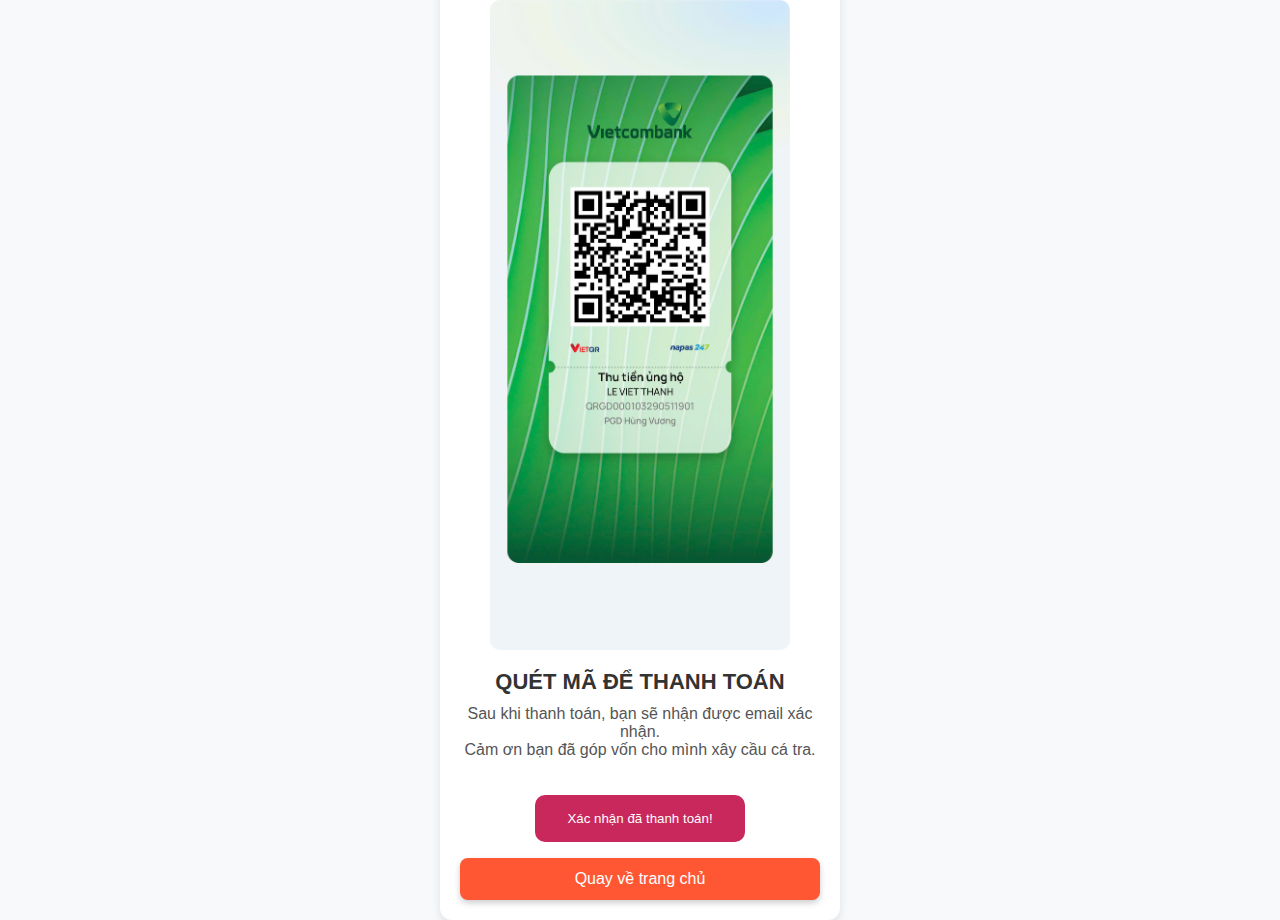
<file: payment.html>
<!DOCTYPE html>
<html lang="en">
<head>
    <meta charset="UTF-8">
    <link rel="shortcut icon" href="Thỏ store.svg" type="image/x-icon">
    <meta name="viewport" content="width=device-width, initial-scale=1.0">
    <title>Payment Page</title>
    <style>
        * {
            box-sizing: border-box;
            margin: 0;
            padding: 0;
        }
        body {
            height: 100vh;
            display: flex;
            justify-content: center;
            align-items: center;
            background-color: #f8f9fa;
            font-family: Arial, sans-serif;
            text-align: center;
            padding: 20px;
        }
        .payment-container {
            background: white;
            padding: 20px;
            border-radius: 12px;
            box-shadow: 0 4px 10px rgba(0, 0, 0, 0.1);
            max-width: 400px;
            width: 100%;

        }
        .payment-container img {
            width: 100%;
            max-width: 300px;
            border-radius: 10px;
            margin-bottom: 15px;
        }
        h1 {
            font-size: 22px;
            color: #333;
            margin-bottom: 10px;
        }
        p {
            font-size: 16px;
            color: #555;
            margin-bottom: 20px;
        }
        .btn {
            display: inline-block;
            background-color: #ff5733;
            color: white;
            padding: 12px 20px;
            font-size: 16px;
            border-radius: 8px;
            text-decoration: none;
            transition: 0.3s;
            box-shadow: 0 3px 6px rgba(0, 0, 0, 0.2);
        }
        .btn:hover {
            background-color: #c8285b;
        }
        .btn {
             display: block;
            align-items: center
            ;
            text-align: center;
            justify-content: center;
        }
        .btn-1 {
          display: block;
          padding: 1rem 2rem;
          button {
            padding: 1rem 2rem;
            background: #c8285b;
            cursor: pointer;
            transition: 0.2s ease-in;
            border-radius: 10px;
            border: none;
            color:white;
          }
          button:hover {
            background: green;
          }
        }
    </style>
</head>
<body>
    <div class="payment-container">
        <img src="pay.jpg" alt="QR Code">
        <h1>QUÉT MÃ ĐỂ THANH TOÁN</h1>
        <p>Sau khi thanh toán, bạn sẽ nhận được email xác nhận. <br> Cảm ơn bạn đã góp vốn cho mình xây cầu cá tra. </p>
       <div class="btn-1" id="buy">
  <button onclick="sendPaymentMessage()">Xác nhận đã thanh toán!</button>
</div>
        <a href="index.html" class="btn">Quay về trang chủ</a>
    </div>
    <script>
(function(){if(!window.chatbase||window.chatbase("getState")!=="initialized"){window.chatbase=(...arguments)=>{if(!window.chatbase.q){window.chatbase.q=[]}window.chatbase.q.push(arguments)};window.chatbase=new Proxy(window.chatbase,{get(target,prop){if(prop==="q"){return target.q}return(...args)=>target(prop,...args)}})}const onLoad=function(){const script=document.createElement("script");script.src="https://www.chatbase.co/embed.min.js";script.id="SJmDoblD0keLGIwx7TemH";script.domain="www.chatbase.co";document.body.appendChild(script)};if(document.readyState==="complete"){onLoad()}else{window.addEventListener("load",onLoad)}})();
</script>


<script>
 function sendPaymentMessage() {
  const TOKEN = "8107732006:AAHHNgRNuZd0-weV-6bd3s9NBUq0k62GrvE";  // Thay bằng token thật của bot
  const CHAT_ID = "7756063677"; // Thay bằng ID người nhận
  const MESSAGE = "Người dùng đã xác nhận thanh toán! 💰✅"; 

  fetch(`https://api.telegram.org/bot${TOKEN}/sendMessage`, {
    method: "POST",
    headers: { "Content-Type": "application/json" },
    body: JSON.stringify({
      chat_id: CHAT_ID,
      text: MESSAGE
    })
  })
    .then(response => response.json())
    .then(data => {
      console.log("Tin nhắn đã gửi:", data);
      alert(`Cảm ơn bạn đã đặt hàng, đơn hàng đã được chúng tôi tiếp nhận!!!  ✅`); // Hiện thông báo
    })
    .catch(error => console.error("Lỗi gửi tin nhắn:", error));
}

</script>

</body>
</html>
</file>
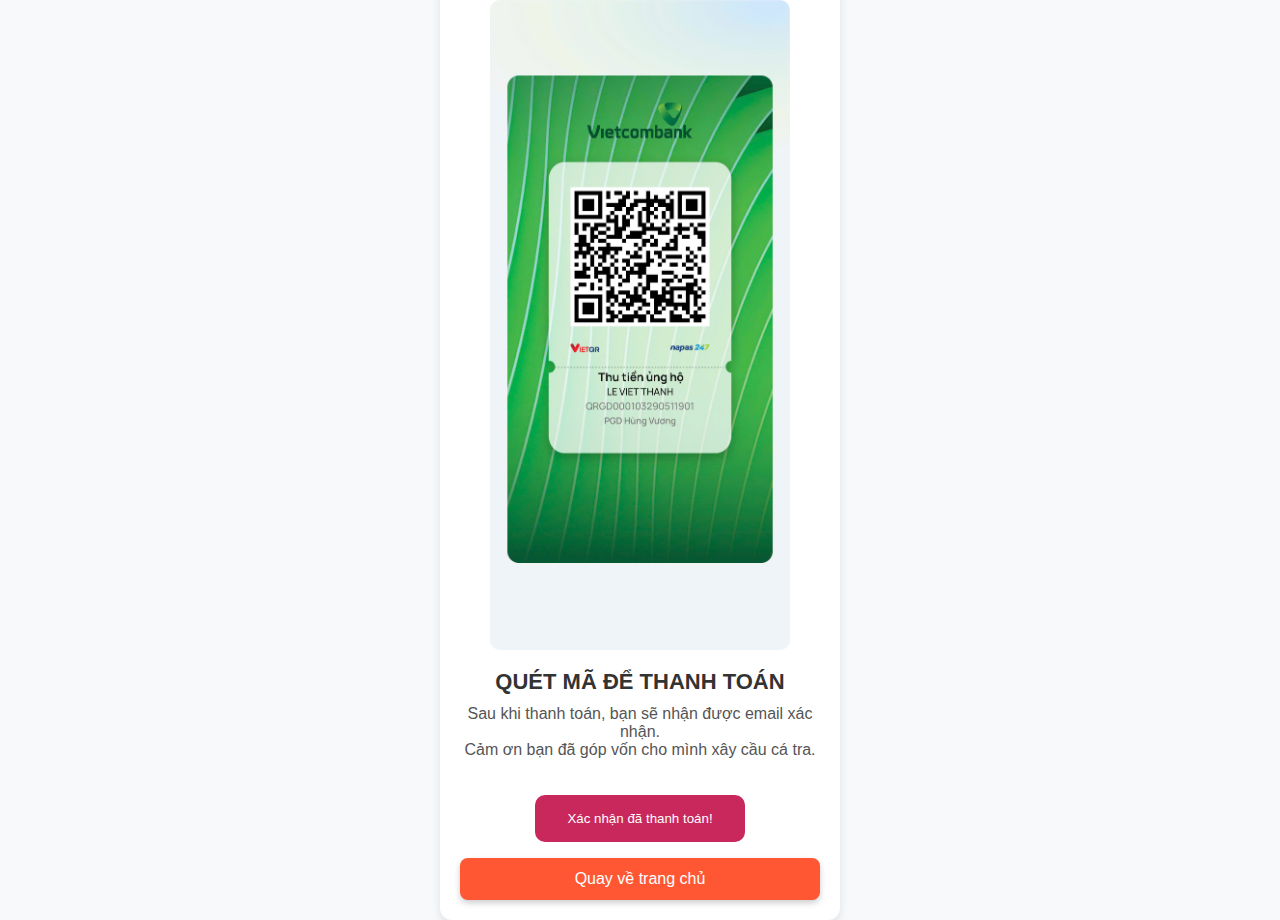
<file: source/payment.html>
<!DOCTYPE html>
<html lang="en">
<head>
    <meta charset="UTF-8">
    <link rel="shortcut icon" href="../Thỏ%20store.svg" type="image/x-icon">
    <meta name="viewport" content="width=device-width, initial-scale=1.0">
    <title>Payment Page</title>
    <style>
        * {
            box-sizing: border-box;
            margin: 0;
            padding: 0;
        }
        body {
            height: 100vh;
            display: flex;
            justify-content: center;
            align-items: center;
            background-color: #f8f9fa;
            font-family: Arial, sans-serif;
            text-align: center;
            padding: 20px;
        }
        .payment-container {
            background: white;
            padding: 20px;
            border-radius: 12px;
            box-shadow: 0 4px 10px rgba(0, 0, 0, 0.1);
            max-width: 400px;
            width: 100%;

        }
        .payment-container img {
            width: 100%;
            max-width: 300px;
            border-radius: 10px;
            margin-bottom: 15px;
        }
        h1 {
            font-size: 22px;
            color: #333;
            margin-bottom: 10px;
        }
        p {
            font-size: 16px;
            color: #555;
            margin-bottom: 20px;
        }
        .btn {
            display: inline-block;
            background-color: #ff5733;
            color: white;
            padding: 12px 20px;
            font-size: 16px;
            border-radius: 8px;
            text-decoration: none;
            transition: 0.3s;
            box-shadow: 0 3px 6px rgba(0, 0, 0, 0.2);
        }
        .btn:hover {
            background-color: #c8285b;
        }
        .btn {
             display: block;
            align-items: center
            ;
            text-align: center;
            justify-content: center;
        }
        .btn-1 {
          display: block;
          padding: 1rem 2rem;
          button {
            padding: 1rem 2rem;
            background: #c8285b;
            cursor: pointer;
            transition: 0.2s ease-in;
            border-radius: 10px;
            border: none;
            color:white;
          }
          button:hover {
            background: green;
          }
        }
    </style>
</head>
<body>
    <div class="payment-container">
        <img src="../image/pay.jpg" alt="QR Code">
        <h1>QUÉT MÃ ĐỂ THANH TOÁN</h1>
        <p>Sau khi thanh toán, bạn sẽ nhận được email xác nhận. <br> Cảm ơn bạn đã góp vốn cho mình xây cầu cá tra. </p>
       <div class="btn-1" id="buy">
  <button onclick="sendPaymentMessage()">Xác nhận đã thanh toán!</button>
</div>
        <a href="/index.html" class="btn">Quay về trang chủ</a>
    </div>
    <script>
(function(){if(!window.chatbase||window.chatbase("getState")!=="initialized"){window.chatbase=(...arguments)=>{if(!window.chatbase.q){window.chatbase.q=[]}window.chatbase.q.push(arguments)};window.chatbase=new Proxy(window.chatbase,{get(target,prop){if(prop==="q"){return target.q}return(...args)=>target(prop,...args)}})}const onLoad=function(){const script=document.createElement("script");script.src="https://www.chatbase.co/embed.min.js";script.id="SJmDoblD0keLGIwx7TemH";script.domain="www.chatbase.co";document.body.appendChild(script)};if(document.readyState==="complete"){onLoad()}else{window.addEventListener("load",onLoad)}})();
</script>


<script>
 function sendPaymentMessage() {
  const TOKEN = "8107732006:AAHHNgRNuZd0-weV-6bd3s9NBUq0k62GrvE";  // Thay bằng token thật của bot
  const CHAT_ID = "7756063677"; // Thay bằng ID người nhận
  const MESSAGE = "Người dùng đã xác nhận thanh toán! 💰✅"; 

  fetch(`https://api.telegram.org/bot${TOKEN}/sendMessage`, {
    method: "POST",
    headers: { "Content-Type": "application/json" },
    body: JSON.stringify({
      chat_id: CHAT_ID,
      text: MESSAGE
    })
  })
    .then(response => response.json())
    .then(data => {
      console.log("Tin nhắn đã gửi:", data);
      alert(`Cảm ơn bạn đã đặt hàng, đơn hàng đã được chúng tôi tiếp nhận!!!  ✅`); // Hiện thông báo
    })
    .catch(error => console.error("Lỗi gửi tin nhắn:", error));
}

</script>

</body>
</html>
</file>
